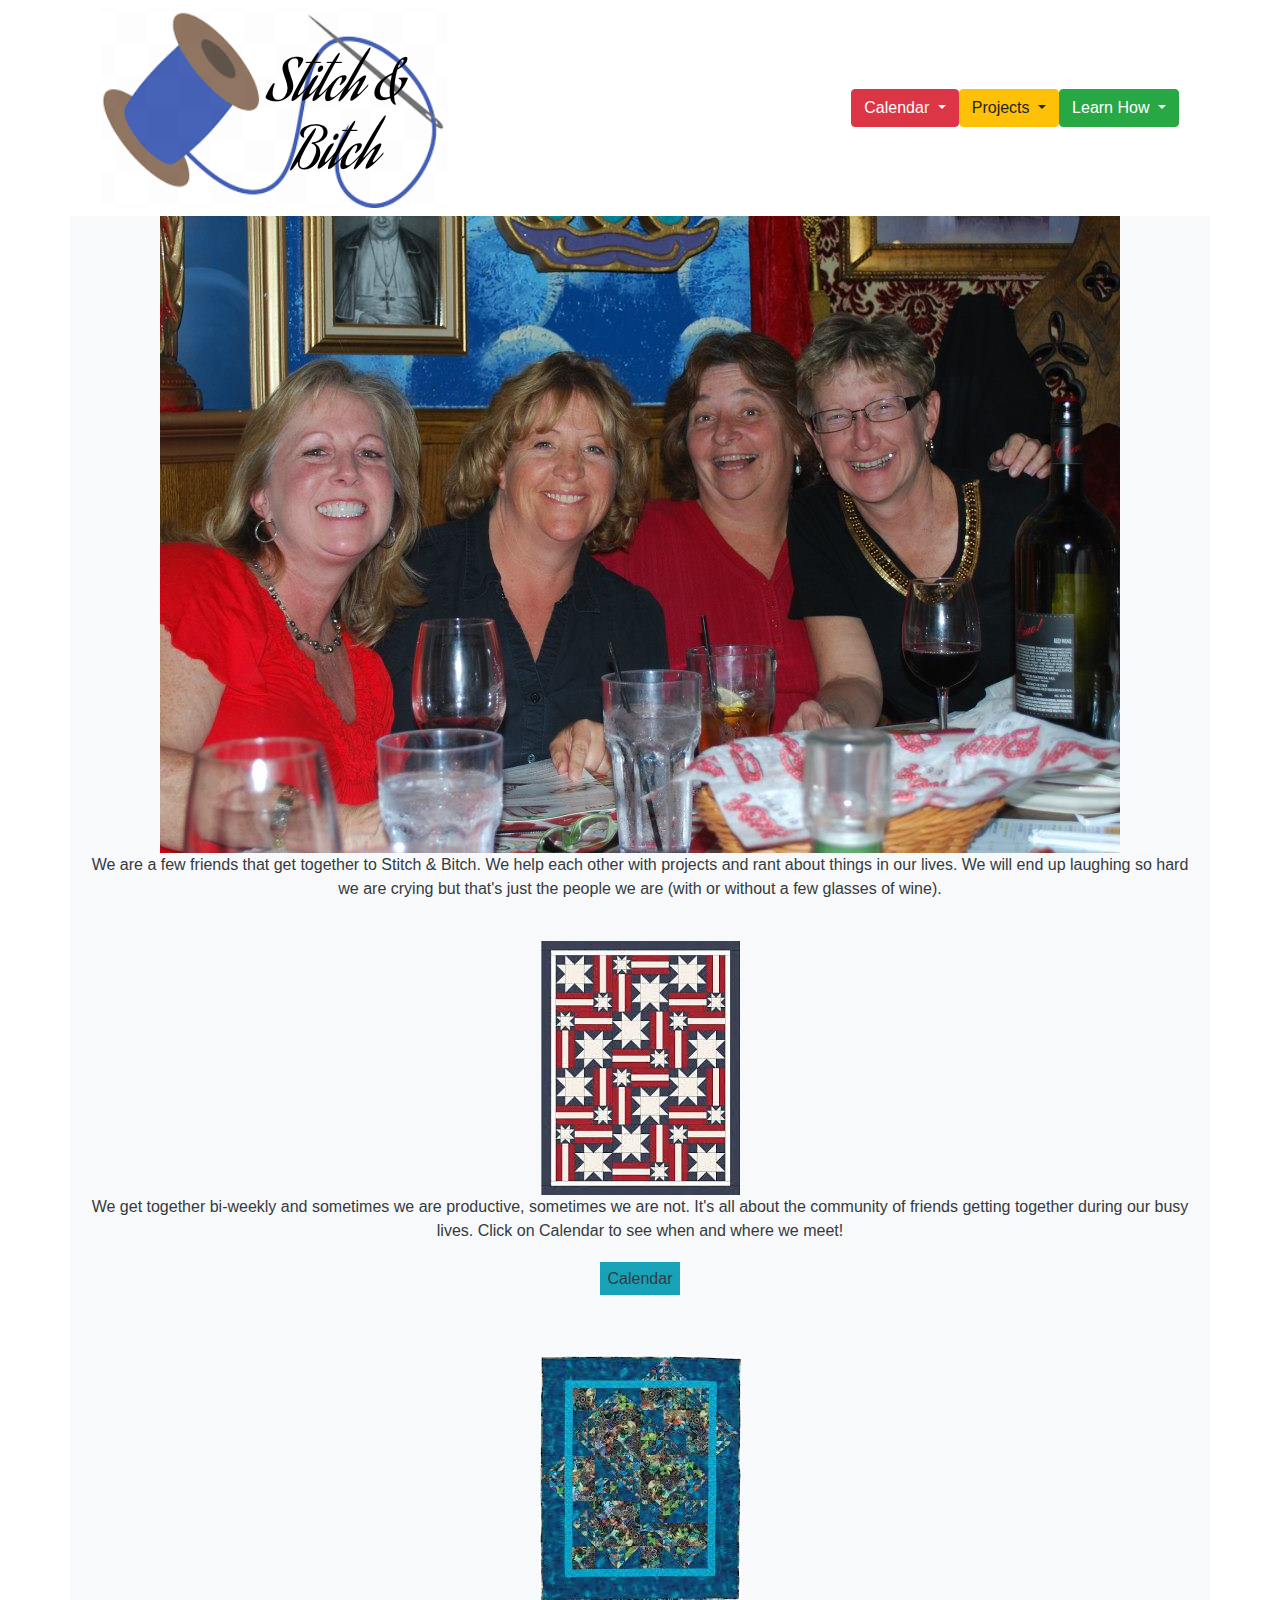
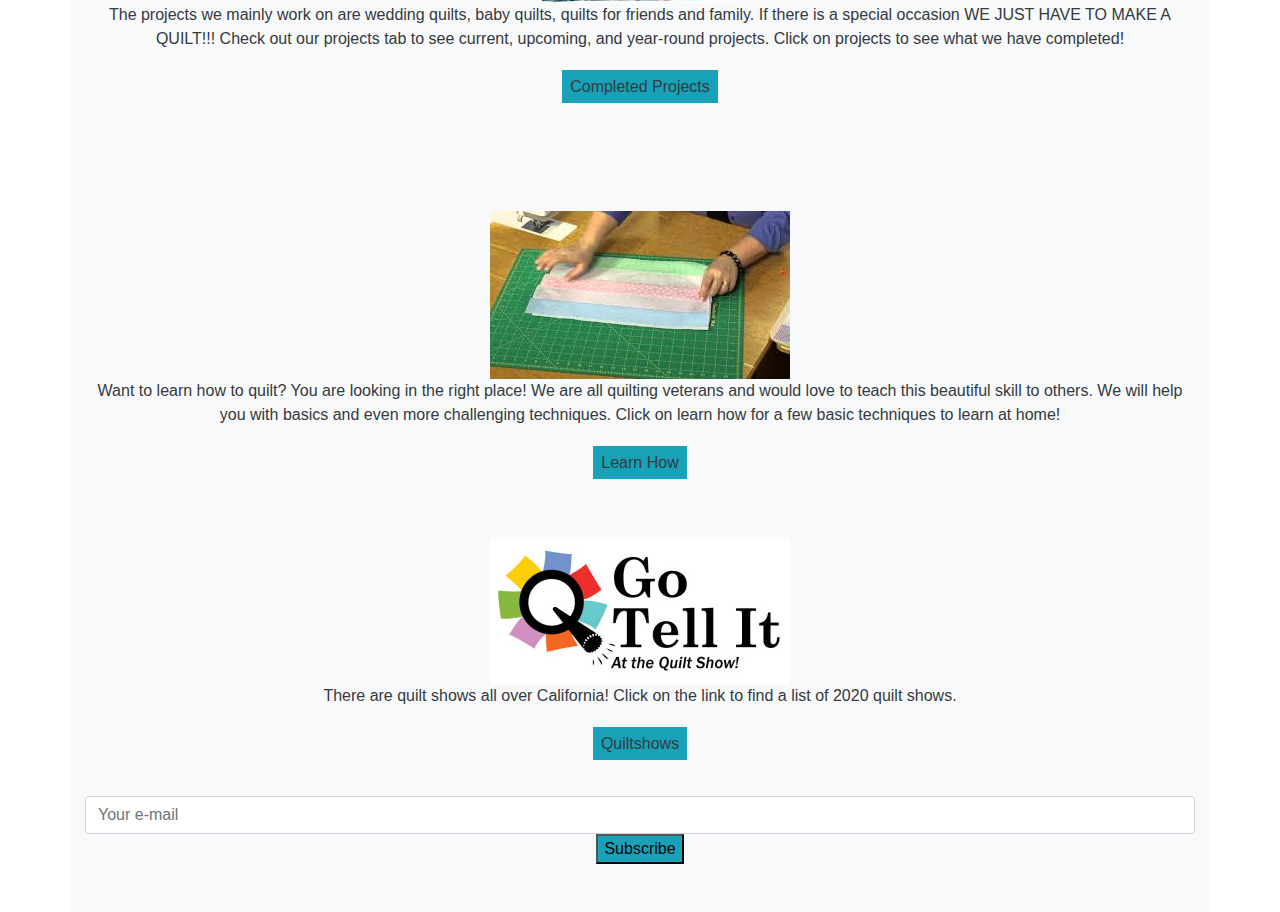
<file: index.html>
<!DOCTYPE html>
<html lang="en" dir="ltr">
  <head>
    <meta charset="utf-8">
    <title>Stitch & Bitch</title>
    <link rel="stylesheet" href="https://stackpath.bootstrapcdn.com/bootstrap/4.3.1/css/bootstrap.min.css">
    <script src="https://code.jquery.com/jquery-3.2.1.slim.min.js" integrity="sha384-KJ3o2DKtIkvYIK3UENzmM7KCkRr/rE9/Qpg6aAZGJwFDMVNA/GpGFF93hXpG5KkN" crossorigin="anonymous"></script>
    <script src="https://maxcdn.bootstrapcdn.com/bootstrap/4.0.0/js/bootstrap.min.js" integrity="sha384-JZR6Spejh4U02d8jOt6vLEHfe/JQGiRRSQQxSfFWpi1MquVdAyjUar5+76PVCmYl" crossorigin="anonymous"></script>
    <link rel="stylesheet" src="styles.css"
  </head>
  <body>

<!-- Navbar -->
<div class="container">
  <nav class="navbar navbar-expand-lg navbar-white bg-white">
    <img src="logo.png" class="img-fluid" alt="Responsive image">
      <div class="navbar-nav ml-auto">
      </div>
    <div class="dropdown">
      <button href="https://serenareeves.github.io/Quiltshows/" class="btn btn-danger dropdown-toggle" type="button" id="dropdownMenuButton" data-toggle="dropdown" aria-haspopup="true" aria-expanded="false">
      Calendar

      </button>
      <div class="dropdown-menu mr-md-3" aria-labelledby="dropdownMenuButton">
        <a class="dropdown-item" href="quiltshows/index.html">Upcoming Quiltshows</a>
        <a class="dropdown-item" href="calendar/index.html">Upcoming Meetings</a>
      </div>
    </div>
    <div class="dropdown">
      <button class="btn btn-warning dropdown-toggle" type="button" id="dropdownMenuButton" data-toggle="dropdown" aria-haspopup="true" aria-expanded="false">
      Projects
      </button>
      <div class="dropdown-menu" aria-labelledby="dropdownMenuButton">
        <a class="dropdown-item" href="projects/index.html">Completed Projects</a>
        <a class="dropdown-item" href="https://caseforsmiles.org/get-involved/"
        title="caseforsmiles">Year Round Projects</a>
      </div>
    </div>
    <div class="dropdown">
      <button class="btn btn-success dropdown-toggle" type="button" id="dropdownMenuButton" data-toggle="dropdown" aria-haspopup="true" aria-expanded="false">
      Learn How
      </button>
      <div class="dropdown-menu" aria-labelledby="dropdownMenuButton">
        <a class="dropdown-item" href="learn-how/index.html">Learning the Basics</a>

      </div>
    </div>
      </div>
    </div>
  </nav>
</div>

<!-- About Us -->
<center>
  <div class="container bg-light">
    <img src="quilt-crew.jpg" class="img-fluid" alt="Responsive image">
      <p class="text-dark"> We are a few friends that get together to Stitch & Bitch. We help each
        other with projects and rant about things in our lives. We will end up
        laughing so hard we are crying but that's just the people we are
        (with or without a few glasses of wine).</p>


    <br>

    <container class="bg-light">
        <img class="img-fluid" src="quilt-1.jpeg" >
            <p class="text-dark">We get together bi-weekly and sometimes we are productive, sometimes we
                are not. It's all about the community of friends getting together during our busy lives.
                Click on Calendar to see when and where we meet!
                <br>
                <br>
                <a class="d-inline p-2 bg-info text-dark" href="calendar/index.html">Calendar</a>
               </p>
    </container>

    <br>
    <br>

    <container class="bg-light">
      <img class="img-fluid" src="quilt-2.jpeg">
        <p class="text-dark">The projects we mainly work on are wedding quilts, baby quilts,
            quilts for friends and family. If there is a special occasion WE JUST HAVE
            TO MAKE A QUILT!!! Check out our projects tab to see current, upcoming, and year-round projects. Click on projects to see what we have completed!
              <br>
              <br>
              <a class="d-inline p-2 bg-info text-dark" href="projects/index.html">Completed Projects</a>
        </p>

        <br>
        <br>

    </container>

    <br>
    <br>

    <container class="bg-light">
      <img class="img-top" src="learn-how.jpeg">
        <p class="text-dark">Want to learn how to quilt? You are looking in the
          right place! We are all quilting veterans and would love to teach this
          beautiful skill to others. We will help you with basics and even more
          challenging techniques. Click on learn how for a few basic techniques to learn at home!
          <br>
          <br>
            <a class="d-inline p-2 bg-info text-dark" href="learn-how/index.html">Learn How</a>

        </p>
    </container>
    <br>
    <br>

    <container class="bg-light">
        <img class="img-fluid" src="quiltshow.jpg">
          <p class="text-dark">There are quilt shows all
            over California! Click on the link to find a list of 2020
            quilt shows.
            <br>
            <br>
            <a class="d-inline p-2 bg-info text-dark" href="quiltshows/index.html">Quiltshows</a>
          </p>
    <br>


    <form>
              <input type="email" class="form-control" placeholder="Your e-mail"><button class="btn-email bg-info">Subscribe</button>
              <br>
            </form>

<br>
<br>
</center>



</body>
</html>
</file>
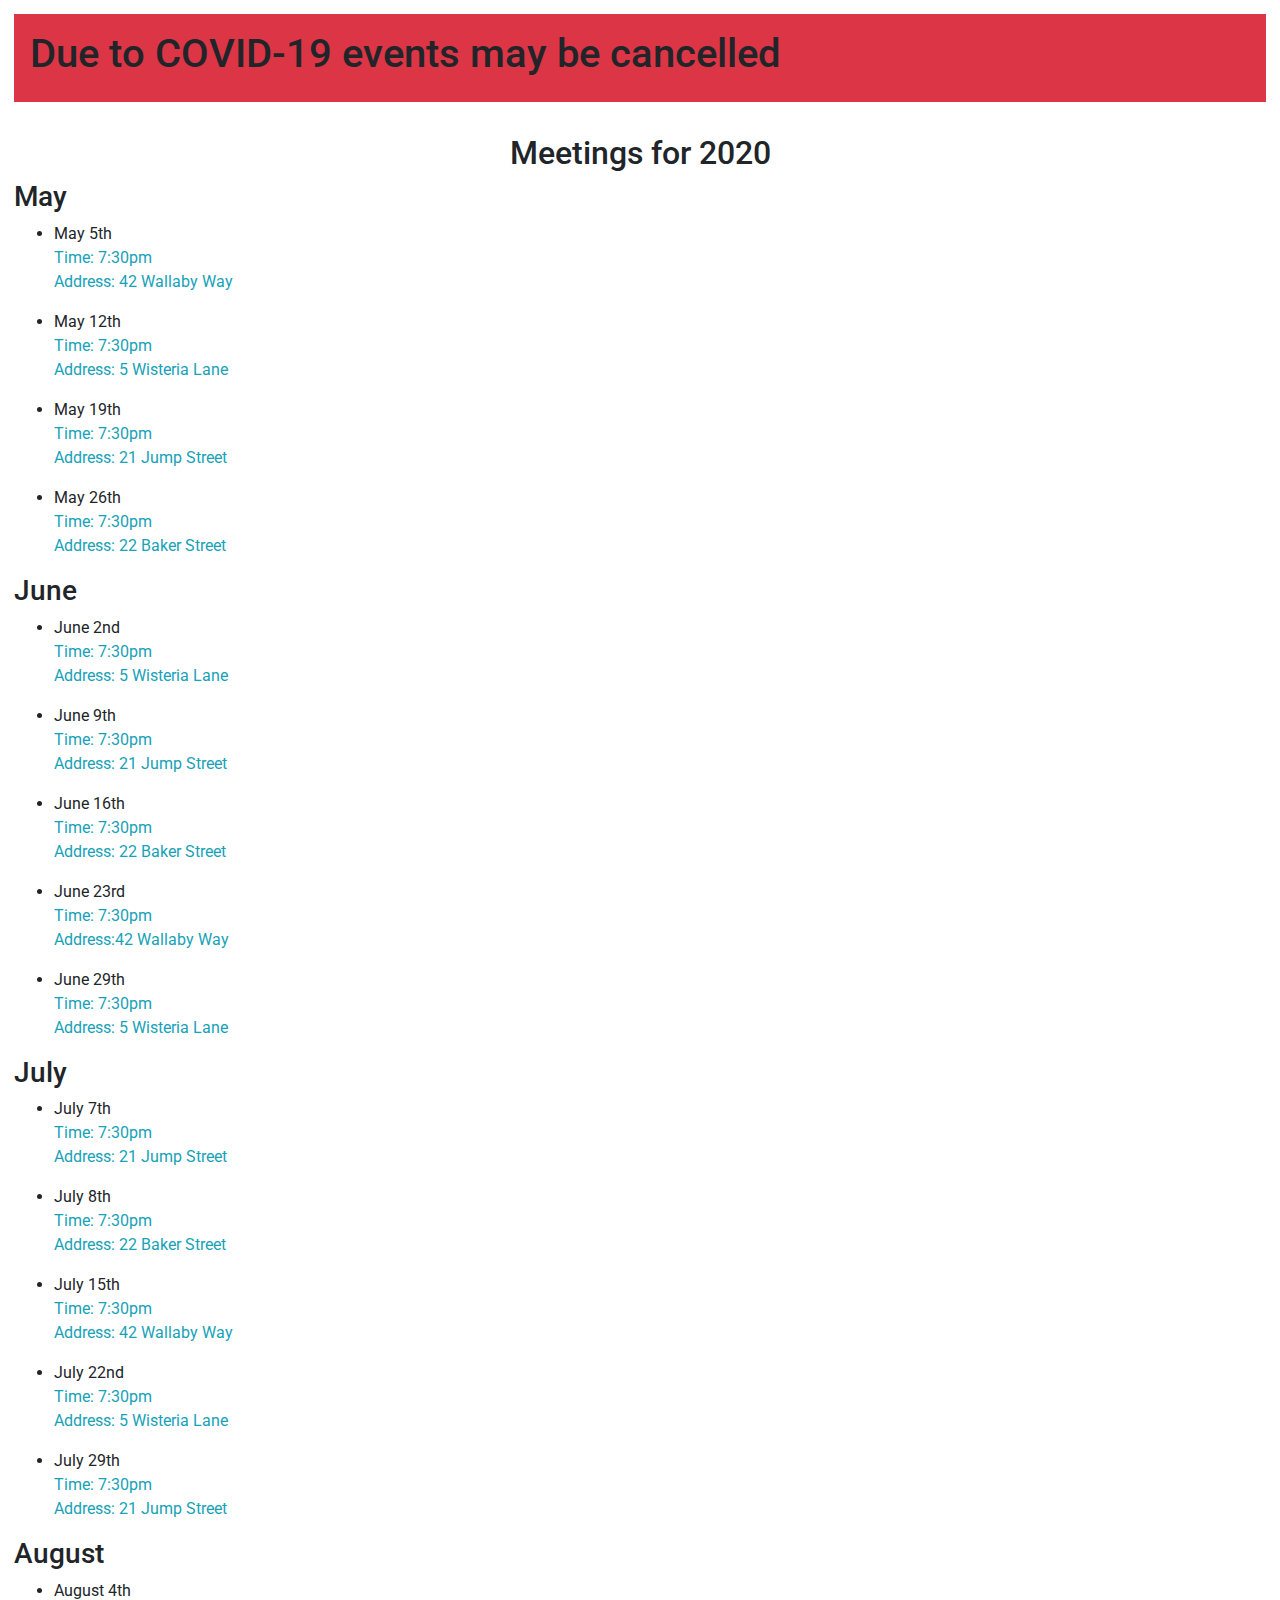
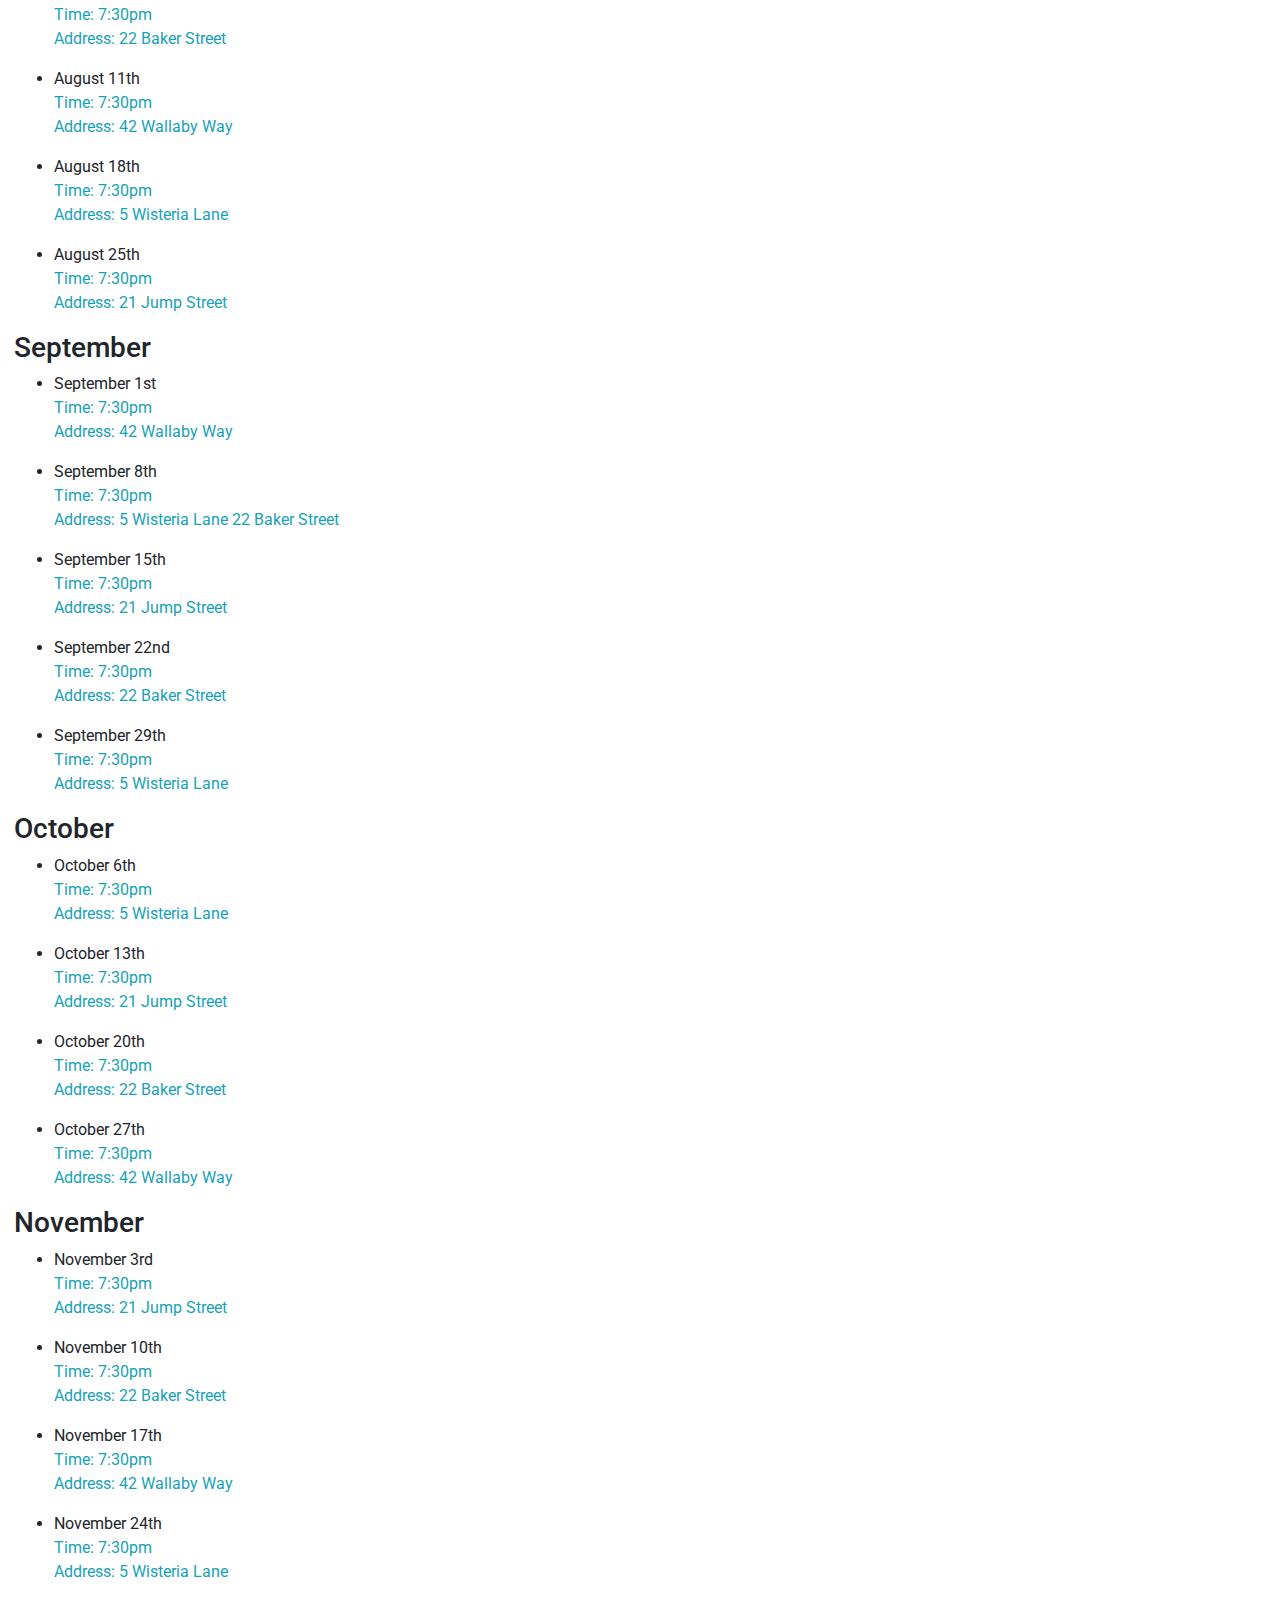
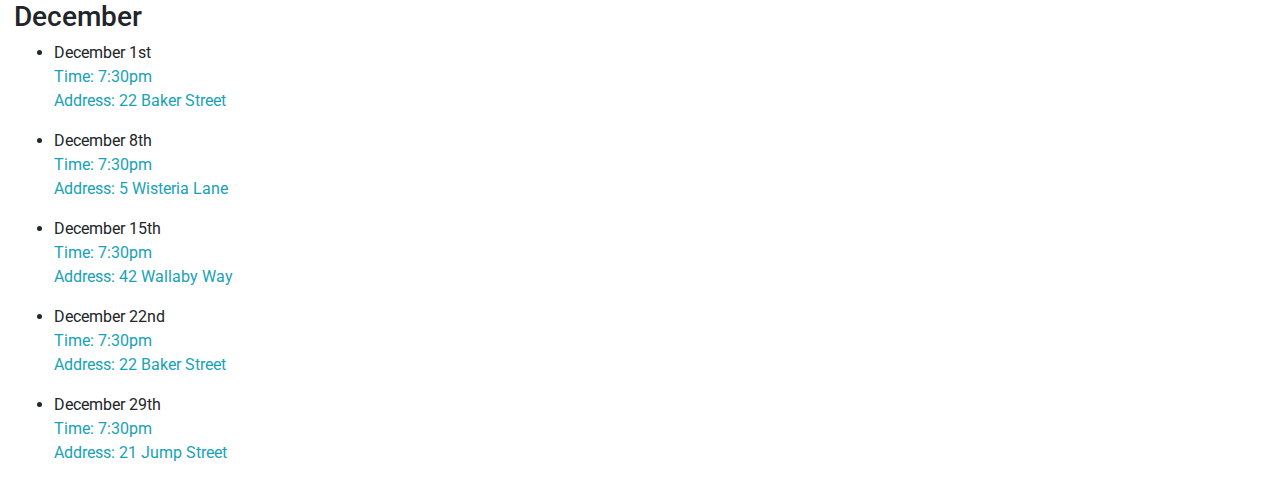
<file: calendar/index.html>
<html>
<head>
  <meta charset="UTF-8">
  <meta name="viewport" content="width=device-width, initial-scale=1.0">
  <meta http-equiv="X-UA-Compatible" content="ie=edge">
  <title>Upcoming Meetings</title>
  <link rel="stylesheet" href="https://stackpath.bootstrapcdn.com/bootstrap/4.3.1/css/bootstrap.min.css">
  <link rel="stylesheet" href="https://fonts.googleapis.com/css?family=Oswald:200,300,400|Roboto:100,200,300,400">

  <style>
  #may {
    background color: #D2B48C;

  }
  </style>
</head>
<body>
  <body style="margin:10; padding:4">
  <div class="p-3 mb-2 bg-danger text-black"><h1>Due to COVID-19 events may be cancelled</h1></div>
  <br>
<center>
  <h2>Meetings for 2020</h2>
</center>

<div id="#may">
    <h3>May</h3>
      <ul>
        <li>May 5th</li>
          <p class="text-info">Time: 7:30pm
            <br>
            Address: 42 Wallaby Way
          </p>
        <li>May 12th</li>
        <p class="text-info">Time: 7:30pm
          <br>
          Address: 5 Wisteria Lane
        </p>
        <li>May 19th</li>
        <p class="text-info">Time: 7:30pm
          <br>
          Address: 21 Jump Street
        </p>
        <li>May 26th</li>
        <p class="text-info">Time: 7:30pm
          <br>
          Address: 22 Baker Street
        </p>
        </ul>
  </div>

  <div>
      <h3>June</h3>
        <ul>
          <li>June 2nd</li>
            <p class="text-info">Time: 7:30pm
              <br>
              Address: 5 Wisteria Lane
            </p>
          <li>June 9th</li>
          <p class="text-info">Time: 7:30pm
            <br>
            Address: 21 Jump Street
          </p>
          <li>June 16th</li>
          <p class="text-info">Time: 7:30pm
            <br>
            Address: 22 Baker Street
          </p>
          <li>June 23rd</li>
          <p class="text-info">Time: 7:30pm
            <br>
            Address:42 Wallaby Way
          </p>
          <li>June 29th</li>
          <p class="text-info">Time: 7:30pm
            <br>
            Address: 5 Wisteria Lane
          </p>
          </ul>
    </div>

    <div>
        <h3>July</h3>
          <ul>
            <li>July 7th</li>
              <p class="text-info">Time: 7:30pm
                <br>
                Address: 21 Jump Street
              </p>
            <li>July 8th</li>
            <p class="text-info">Time: 7:30pm
              <br>
              Address: 22 Baker Street
            </p>
            <li>July 15th</li>
            <p class="text-info">Time: 7:30pm
              <br>
              Address: 42 Wallaby Way
            </p>
            <li>July 22nd</li>
            <p class="text-info">Time: 7:30pm
              <br>
              Address: 5 Wisteria Lane
            </p>
            <li>July 29th</li>
            <p class="text-info">Time: 7:30pm
              <br>
              Address: 21 Jump Street
            </p>
            </ul>
      </div>
      <div>
          <h3>August</h3>
            <ul>
              <li>August 4th</li>
                <p class="text-info">Time: 7:30pm
                  <br>
                  Address: 22 Baker Street
                </p>
              <li>August 11th</li>
              <p class="text-info">Time: 7:30pm
                <br>
                Address: 42 Wallaby Way
              </p>
              <li>August 18th</li>
              <p class="text-info">Time: 7:30pm
                <br>
                Address: 5 Wisteria Lane
              </p>
              <li>August 25th</li>
              <p class="text-info">Time: 7:30pm
                <br>
                Address: 21 Jump Street
              </p>

        </div>

        <div>
            <h3>September</h3>
              <ul>
                <li>September 1st</li>
                  <p class="text-info">Time: 7:30pm
                    <br>
                    Address: 42 Wallaby Way
                  </p>
                <li>September 8th</li>
                <p class="text-info">Time: 7:30pm
                  <br>
                  Address: 5 Wisteria Lane 22 Baker Street
                </p>
                <li>September 15th</li>
                <p class="text-info">Time: 7:30pm
                  <br>
                  Address: 21 Jump Street
                </p>
                <li>September 22nd</li>
                <p class="text-info">Time: 7:30pm
                  <br>
                  Address: 22 Baker Street
                </p>
                <li>September 29th</li>
                <p class="text-info">Time: 7:30pm
                  <br>
                  Address: 5 Wisteria Lane
                </p>
                </ul>
          </div>

          <div>
              <h3>October</h3>
                <ul>
                  <li>October 6th</li>
                    <p class="text-info">Time: 7:30pm
                      <br>
                      Address: 5 Wisteria Lane
                    </p>
                  <li>October 13th</li>
                  <p class="text-info">Time: 7:30pm
                    <br>
                    Address: 21 Jump Street
                  </p>
                  <li>October 20th</li>
                  <p class="text-info">Time: 7:30pm
                    <br>
                    Address: 22 Baker Street
                  </p>
                  <li>October 27th</li>
                  <p class="text-info">Time: 7:30pm
                    <br>
                    Address: 42 Wallaby Way
                  </p>

                  </ul>
            </div>
            <div>
                <h3>November</h3>
                  <ul>
                    <li>November 3rd</li>
                      <p class="text-info">Time: 7:30pm
                        <br>
                        Address: 21 Jump Street
                      </p>
                    <li>November 10th</li>
                    <p class="text-info">Time: 7:30pm
                      <br>
                      Address: 22 Baker Street
                    </p>
                    <li>November 17th</li>
                    <p class="text-info">Time: 7:30pm
                      <br>
                      Address: 42 Wallaby Way
                    </p>
                    <li>November 24th</li>
                    <p class="text-info">Time: 7:30pm
                      <br>
                      Address: 5 Wisteria Lane
                    </p>
                    </ul>
              </div>
              <div>
                  <h3>December</h3>
                    <ul>
                      <li>December 1st</li>
                        <p class="text-info">Time: 7:30pm
                          <br>
                          Address: 22 Baker Street
                        </p>
                      <li>December 8th</li>
                      <p class="text-info">Time: 7:30pm
                        <br>
                        Address: 5 Wisteria Lane
                      </p>
                      <li>December 15th</li>
                      <p class="text-info">Time: 7:30pm
                        <br>
                        Address: 42 Wallaby Way
                      </p>
                      <li>December 22nd</li>
                      <p class="text-info">Time: 7:30pm
                        <br>
                        Address: 22 Baker Street
                      </p>
                      <li>December 29th</li>
                      <p class="text-info">Time: 7:30pm
                        <br>
                        Address: 21 Jump Street
                      </p>
                      </ul>
                </div>


  </body>
</body>
</html>
</file>
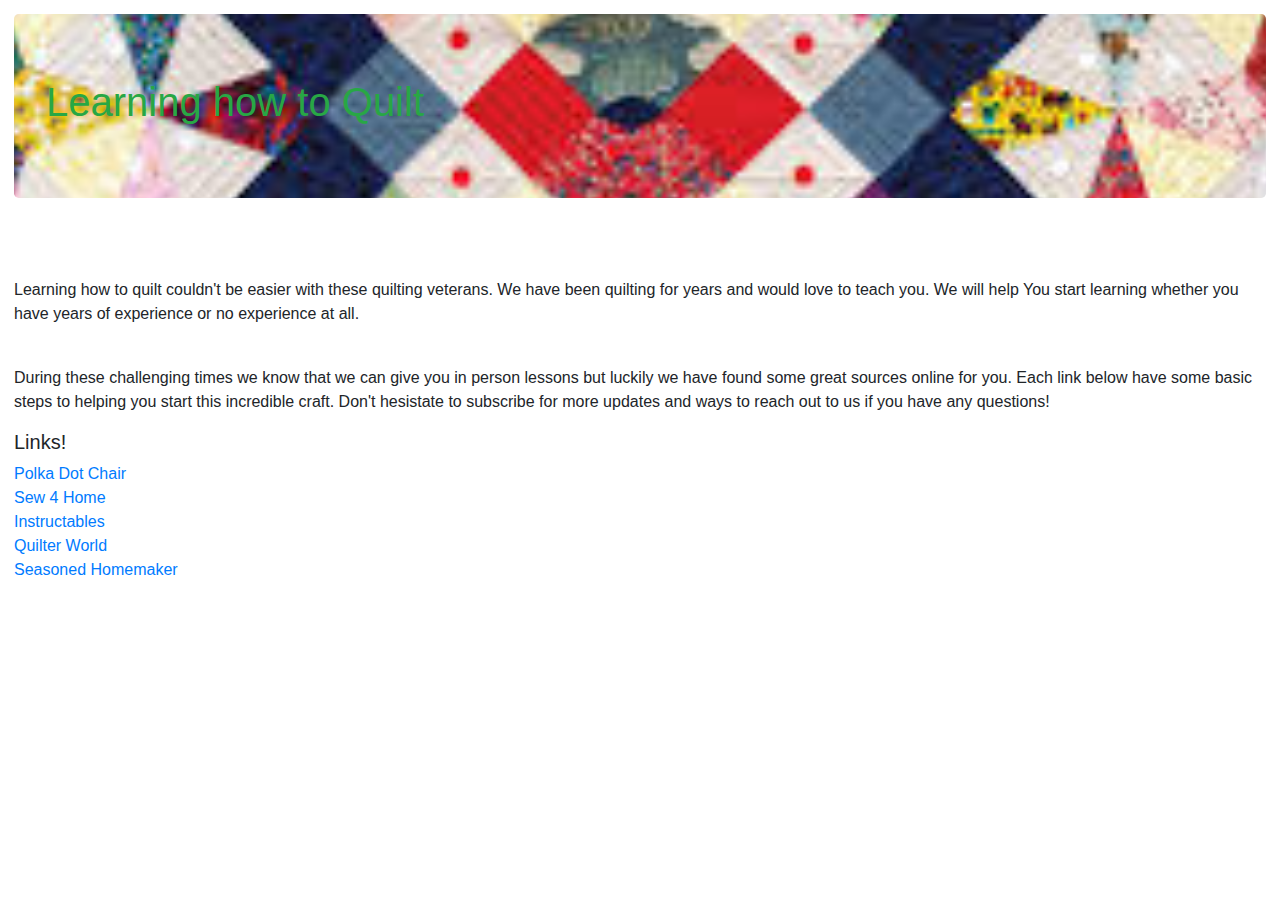
<file: learn-how/index.html>
<html>
<head>
  <meta charset="UTF-8">
  <meta name="viewport" content="width=device-width, initial-scale=1.0">
  <meta http-equiv="X-UA-Compatible" content="ie=edge">
  <title>Learn How</title>
  <link rel="stylesheet" href="https://stackpath.bootstrapcdn.com/bootstrap/4.3.1/css/bootstrap.min.css">

</head>
<body style="margin:10; padding:4">
  <div class="jumbotron" style="background: url(images.jpg) no-repeat center center fixed; -webkit-background-size: cover; -moz-background-size: cover; -o-background-size: cover; background-size: cover;">
  <h1 class="text-success">Learning how to Quilt</h1>
</div>

  <br>
  <br>
  <p>
    Learning how to quilt couldn't be easier with these quilting veterans.
    We have been quilting for years and would love to teach you. We will help You
    start learning whether you have years of experience or no experience at all.
  </p>

  <br>
  <p>
    During these challenging times we know that we can give you in person lessons
    but luckily we have found some great sources online for you. Each link below
    have some basic steps to helping you start this incredible craft. Don't hesistate
    to subscribe for more updates and ways to reach out to us if you have any
    questions!
  </p>
<h5>Links!</h5>
<a href="https://www.polkadotchair.com/quilting-basics-for-beginners/"
title="polkadotchaire">Polka Dot Chair</a>

<br>

<a href="https://sew4home.com/quilting-basics-a-five-part-series-for-beginners/"
title="sew4home">Sew 4 Home</a>

<br>

<a href="https://www.instructables.com/id/How-to-sew-a-quilt-Quilting-101/"
title="instructable">Instructables</a>

<br>

<a href="https://www.quiltersworld.com/basics.php"
title="quiltersworld">Quilter World</a>

<br>

<a href="https://www.seasonedhomemaker.com/learn-the-basics-of-quilting/"
title="seasonedhomemaker">Seasoned Homemaker</a>



</body>
</html>
</file>
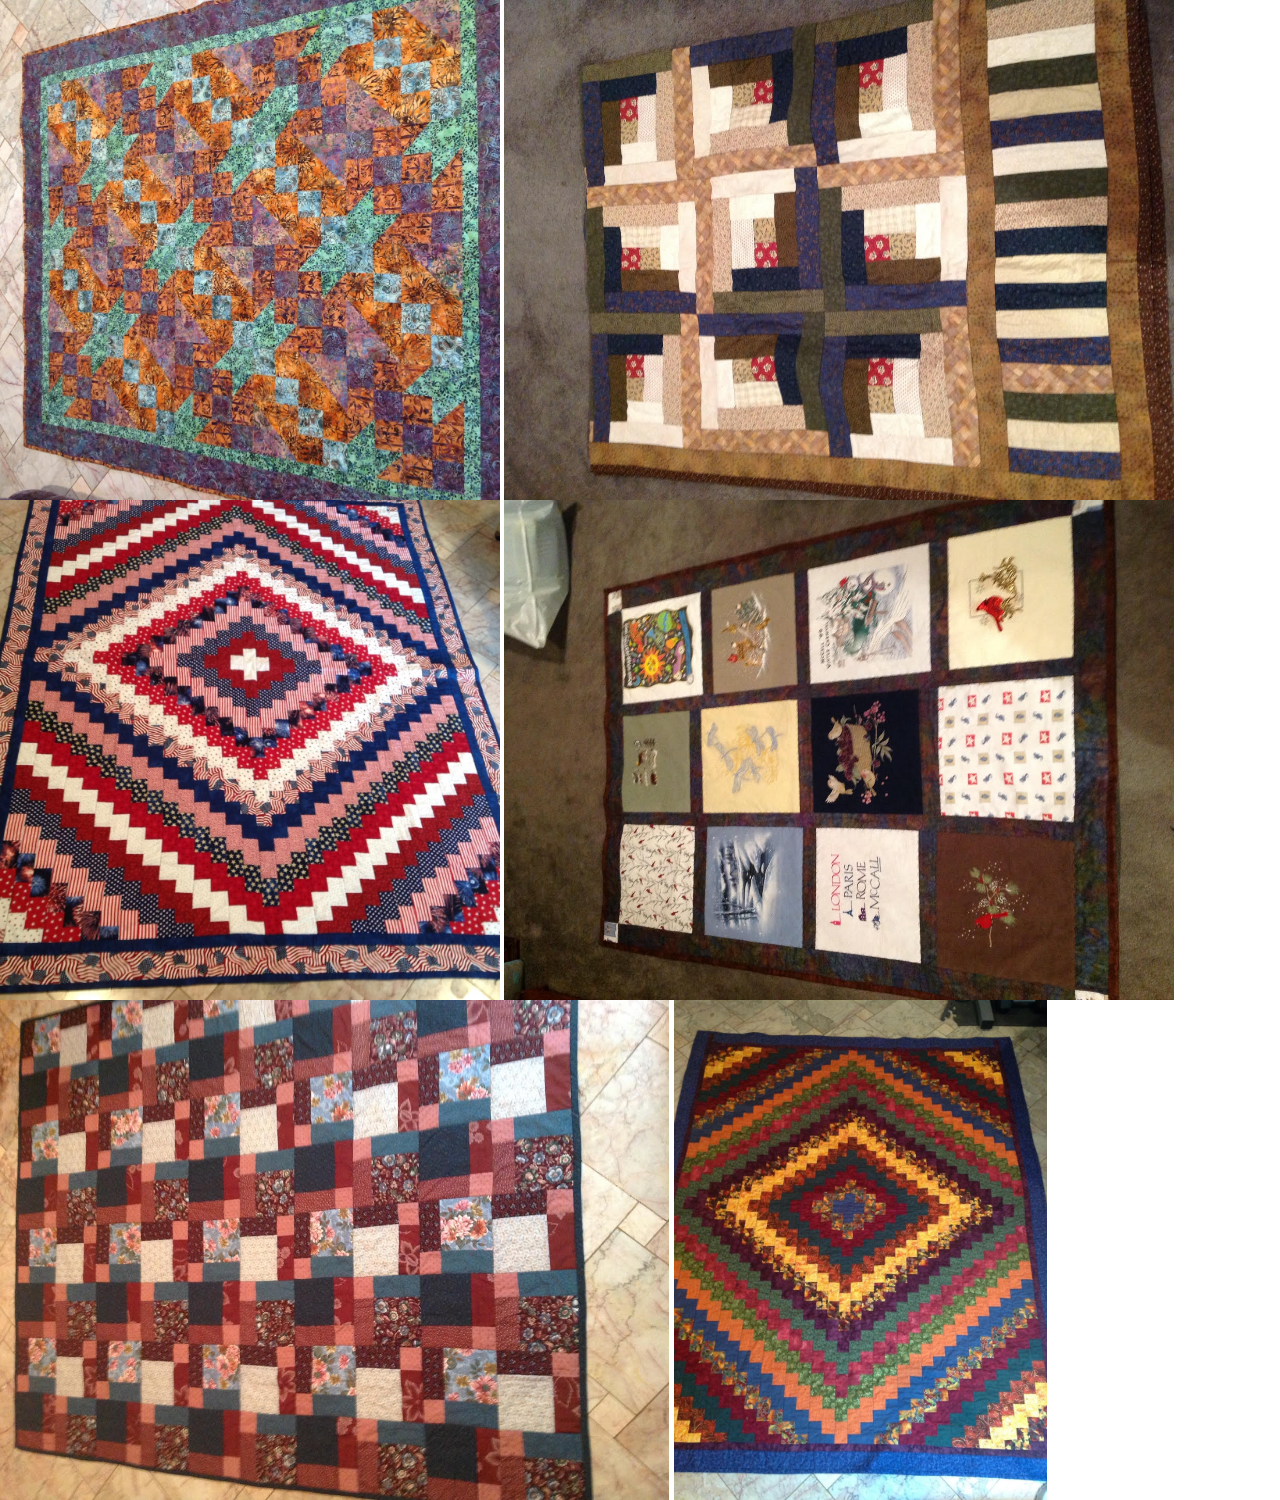
<file: projects/index.html>
<html>
<head>
  <meta charset="UTF-8">
  <meta name="viewport" content="width=device-width, initial-scale=1.0">
  <meta http-equiv="X-UA-Compatible" content="ie=edge">
  <title>Projects</title>
  <link rel="stylesheet" href="https://stackpath.bootstrapcdn.com/bootstrap/4.3.1/css/bootstrap.min.css">

</head>
<body>
  <div class="client-images">
          <img height="500px" src="cp1.jpg" alt="">
          <img height="500px" src="cp2.jpg" alt="">
          <img height="500px" src="cp3.jpg" alt="">
          <img height="500px" src="cp4.jpg" alt="">
          <img height="500px" src="cp5.jpg" alt="">
          <img height="500px" src="cp6.jpg" alt="">
        </div>
</body>
</html>
</file>
